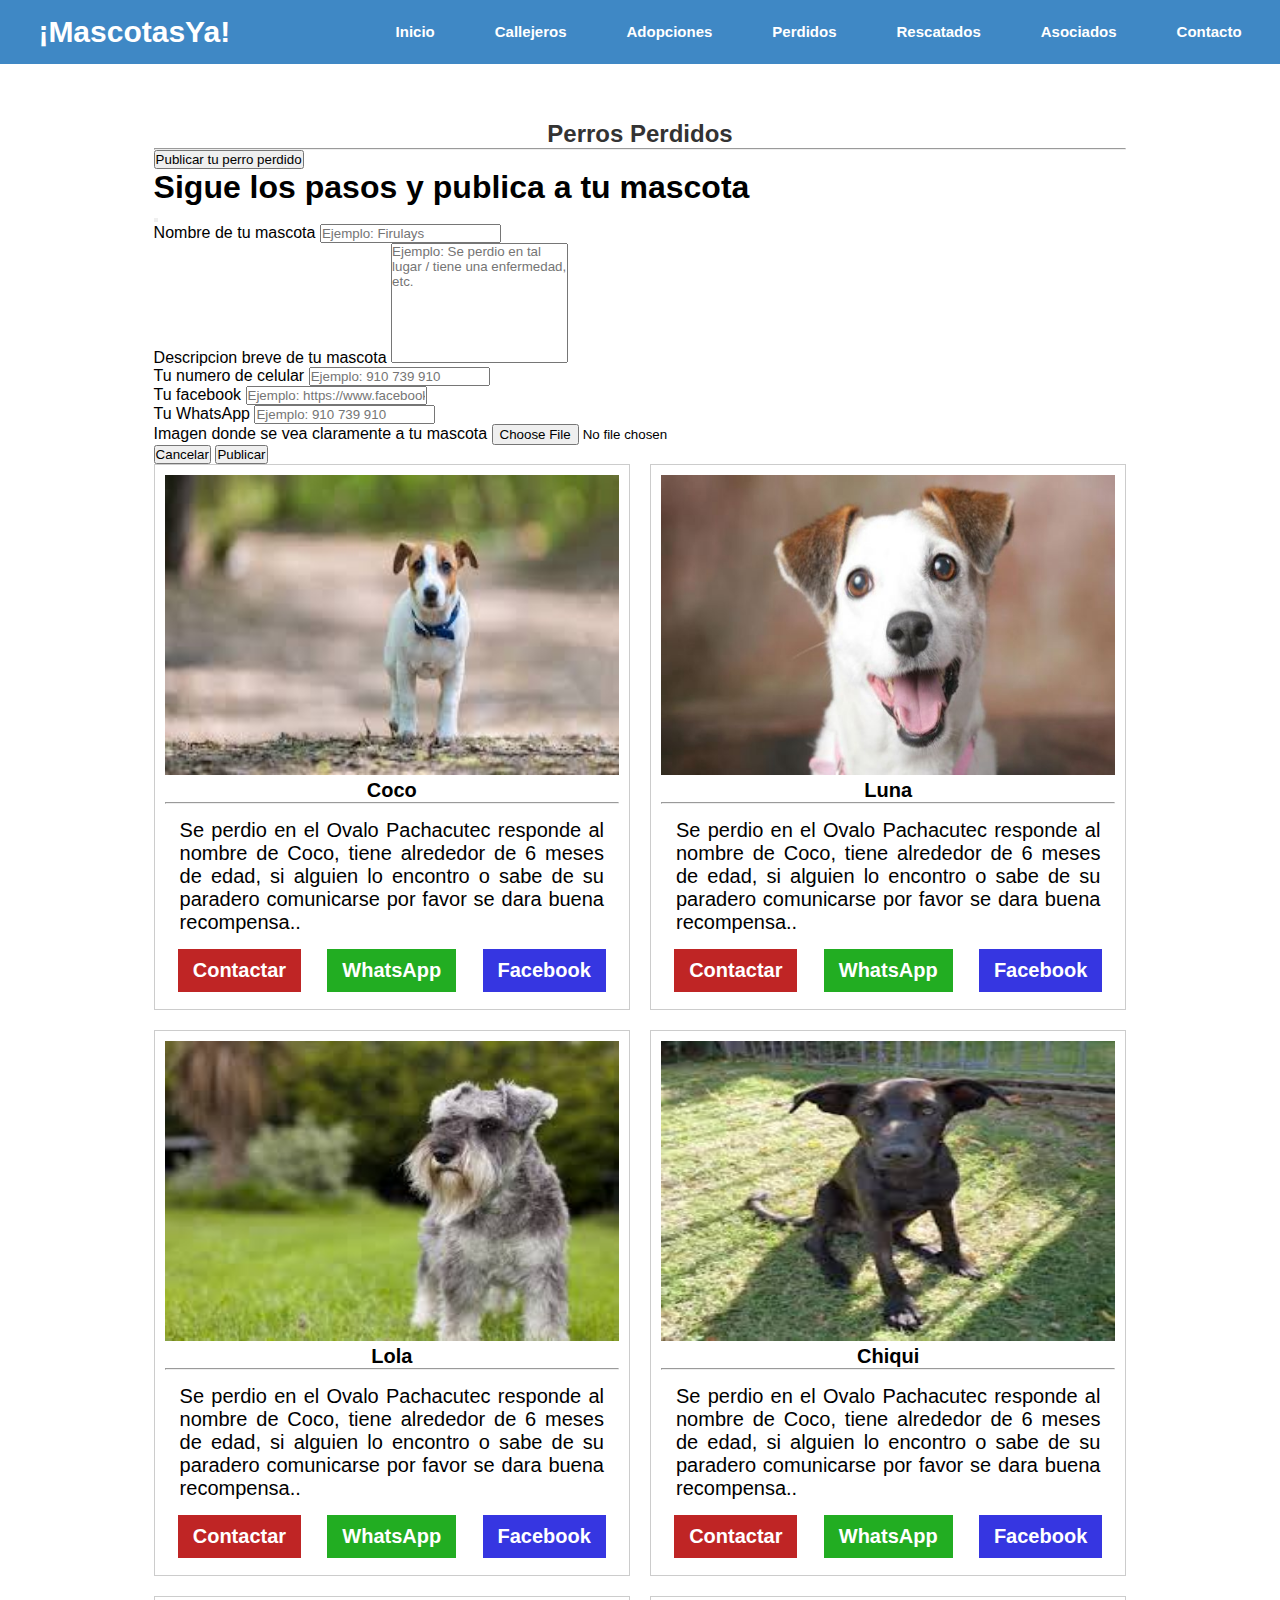
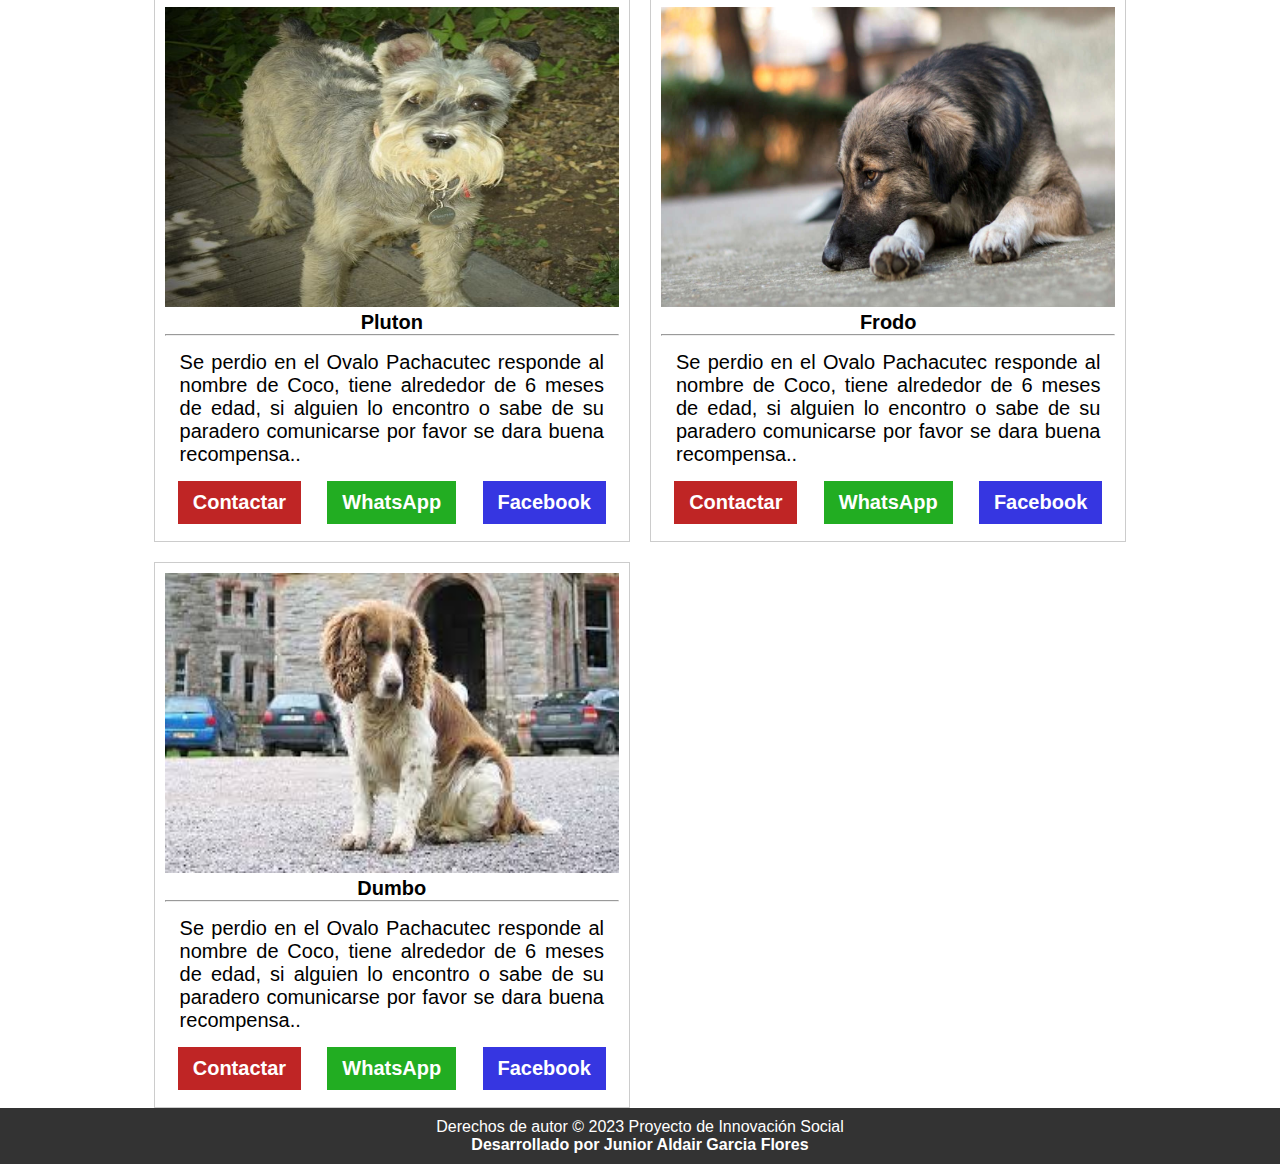
<file: perritos-perdidos.html>
<!DOCTYPE html>
<html lang="es">
  <head>
    <meta charset="UTF-8" />
    <meta name="viewport" content="width=device-width, initial-scale=1.0" />
    <title>Proyecto de Innovación Social</title>
    <link href="https://cdn.jsdelivr.net/npm/bootstrap@5.3.0/dist/css/bootstrap.min.css" rel="stylesheet" integrity="sha384-9ndCyUaIbzAi2FUVXJi0CjmCapSmO7SnpJef0486qhLnuZ2cdeRhO02iuK6FUUVM" crossorigin="anonymous">
    <link rel="stylesheet" href="estilos-mascotas.css"/>
    <link rel="stylesheet" href="style.css">
    <link rel="shortcut icon" href="favicon.ico" type="image/x-icon">
  </head>
  <body>
    <header>
      <a href="" class="logo">¡MascotasYa!</a>

      <ul class="navlist">
          <li><a href="index.html">Inicio</a></li>
          <li><a href="perros-callejeros.html">Callejeros</a></li>
          <li><a href="perros-adopcion.html">Adopciones</a></li>
          <li><a href="perros-adopcion.html">Perdidos</a></li>
          <li><a href="rescatados.html">Rescatados</a></li>
          <li><a href="asociados.html">Asociados</a></li>
          <li><a href="contacto.html">Contacto</a></li>
      </ul>

      <div class="bx bx-menu" id="menu-icon"></div>
  </header>

    <section id="perros-en-adopcion">
      <h2>Perros Perdidos</h2>
      <hr>
      
      <!-- Button trigger modal -->
      <div class="d-grid gap-2">
      <button type="button" class="btn btn-warning mb-3" data-bs-toggle="modal" data-bs-target="#exampleModal">
      Publicar tu perro perdido
      </button>
      </div>
<!-- Modal -->

<div class="modal fade" id="exampleModal" tabindex="-1" aria-labelledby="exampleModalLabel" aria-hidden="true">
  <div class="modal-dialog">
    <div class="modal-content">
      <div class="modal-header">
        <h1 class="modal-title fs-5" id="exampleModalLabel">Sigue los pasos y publica a tu mascota</h1>
        <button type="button" class="btn-close" data-bs-dismiss="modal" aria-label="Close"></button>
      </div>
      <div class="modal-body">
        <form>
          <div class="mb-3">
            <label for="recipient-name" class="col-form-label">Nombre de tu mascota</label>
            <input type="text" class="form-control" id="recipient-name" placeholder="Ejemplo: Firulays">
          </div>
          <div class="mb-3">
            <label for="message-text" class="col-form-label">Descripcion breve de tu mascota</label>
            <textarea class="form-control" id="message-text" placeholder="Ejemplo: Se perdio en tal lugar / tiene una enfermedad, etc."  style="resize: none; height: 120px;"></textarea>
          </div>
          <div class="mb-3">
            <label for="recipient-name" class="col-form-label">Tu numero de celular</label>
            <input type="text" class="form-control" id="recipient-name" placeholder="Ejemplo: 910 739 910">
          </div>
          <div class="mb-3">
            <label for="recipient-name" class="col-form-label">Tu facebook</label>
            <input type="text" class="form-control" id="recipient-name" placeholder="Ejemplo: https://www.facebook.com/mascotas.ya">
          </div>
          <div class="mb-3">
            <label for="recipient-name" class="col-form-label">Tu WhatsApp</label>
            <input type="text" class="form-control" id="recipient-name" placeholder="Ejemplo: 910 739 910">
          </div>
          <div class="mb-3">
            <label for="recipient-name" class="col-form-label">Imagen donde se vea claramente a tu mascota</label>
            <input type="file" class="form-control" id="recipient-name" accept=".jpg, .png, .webp .jpeg .gif .svg">
          </div>
        </form>
      </div>
      <div class="modal-footer">
        <button type="button" class="btn btn-secondary" data-bs-dismiss="modal">Cancelar</button>
        <button type="button" class="btn btn-primary">Publicar</button>
      </div>
    </div>
  </div>
</div>

      <div class="lista-perros">
        <!-- Ejemplo de perro en adopción -->
        <div class="perro">
          <img src="imagenes/perros-perdidos/perdido1.jfif" alt="Perro en adopción" />
          <h3 class="nombre-del-perro">Coco</h3>
          <hr>
          <p class="descripcion-perro">Se perdio en el Ovalo Pachacutec responde al nombre de Coco, tiene alrededor de 6 meses de edad, si alguien lo encontro o sabe de su paradero comunicarse por favor se dara buena recompensa..</p>
          <div class="botones">
            <a class="contacto-boton llamada" target="_blank" href="tel:945738000">Contactar</a>
            <a class="contacto-boton whats" target="_blank" href="https://wa.link/egx0ys">WhatsApp</a>
            <a class="contacto-boton face" target="_blank" href="https://www.facebook.com/profile.php?id=100087270621056">Facebook</a>
          </div>
        </div>

        <div class="perro">
            <img src="imagenes/perros-perdidos/perdido2.jpg" alt="Perro en adopción" />
            <h3 class="nombre-del-perro">Luna</h3>
            <hr>
            <p class="descripcion-perro">Se perdio en el Ovalo Pachacutec responde al nombre de Coco, tiene alrededor de 6 meses de edad, si alguien lo encontro o sabe de su paradero comunicarse por favor se dara buena recompensa..</p>
            <div class="botones">
              <a class="contacto-boton llamada" target="_blank" href="tel:945738000">Contactar</a>
              <a class="contacto-boton whats" target="_blank" href="https://wa.link/egx0ys">WhatsApp</a>
              <a class="contacto-boton face" target="_blank" href="https://www.facebook.com/profile.php?id=100087270621056">Facebook</a>
            </div>
          </div>

          <div class="perro">
            <img src="imagenes/perros-perdidos/perdido3.jfif" alt="Perro en adopción" />
            <h3 class="nombre-del-perro">Lola</h3>
            <hr>
            <p class="descripcion-perro">Se perdio en el Ovalo Pachacutec responde al nombre de Coco, tiene alrededor de 6 meses de edad, si alguien lo encontro o sabe de su paradero comunicarse por favor se dara buena recompensa..</p>
            <div class="botones">
              <a class="contacto-boton llamada" target="_blank" href="tel:945738000">Contactar</a>
              <a class="contacto-boton whats" target="_blank" href="https://wa.link/egx0ys">WhatsApp</a>
              <a class="contacto-boton face" target="_blank" href="https://www.facebook.com/profile.php?id=100087270621056">Facebook</a>
            </div>
          </div>

          <div class="perro">
            <img src="imagenes/perros-perdidos/perdido4.jfif" alt="Perro en adopción" />
            <h3 class="nombre-del-perro">Chiqui</h3>
            <hr>
            <p class="descripcion-perro">Se perdio en el Ovalo Pachacutec responde al nombre de Coco, tiene alrededor de 6 meses de edad, si alguien lo encontro o sabe de su paradero comunicarse por favor se dara buena recompensa..</p>
            <div class="botones">
              <a class="contacto-boton llamada" target="_blank" href="tel:945738000">Contactar</a>
              <a class="contacto-boton whats" target="_blank" href="https://wa.link/egx0ys">WhatsApp</a>
              <a class="contacto-boton face" target="_blank" href="https://www.facebook.com/profile.php?id=100087270621056">Facebook</a>
            </div>
          </div>

          <div class="perro">
            <img src="imagenes/perros-perdidos/perdido4.jpg" alt="Perro en adopción" />
            <h3 class="nombre-del-perro">Pluton</h3>
            <hr>
            <p class="descripcion-perro">Se perdio en el Ovalo Pachacutec responde al nombre de Coco, tiene alrededor de 6 meses de edad, si alguien lo encontro o sabe de su paradero comunicarse por favor se dara buena recompensa..</p>
            <div class="botones">
              <a class="contacto-boton llamada" target="_blank" href="tel:945738000">Contactar</a>
              <a class="contacto-boton whats" target="_blank" href="https://wa.link/egx0ys">WhatsApp</a>
              <a class="contacto-boton face" target="_blank" href="https://www.facebook.com/profile.php?id=100087270621056">Facebook</a>
            </div>
          </div>

          <div class="perro">
            <img src="imagenes/perros-perdidos/perdido6.jpg" alt="Perro en adopción" />
            <h3 class="nombre-del-perro">Frodo</h3>
            <hr>
            <p class="descripcion-perro">Se perdio en el Ovalo Pachacutec responde al nombre de Coco, tiene alrededor de 6 meses de edad, si alguien lo encontro o sabe de su paradero comunicarse por favor se dara buena recompensa..</p>
            <div class="botones">
              <a class="contacto-boton llamada" target="_blank" href="tel:945738000">Contactar</a>
              <a class="contacto-boton whats" target="_blank" href="https://wa.link/egx0ys">WhatsApp</a>
              <a class="contacto-boton face" target="_blank" href="https://www.facebook.com/profile.php?id=100087270621056">Facebook</a>
            </div>
          </div>

          <div class="perro">
            <img src="imagenes/perros-perdidos/perdido7.jfif" alt="Perro en adopción" />
            <h3 class="nombre-del-perro">Dumbo</h3>
            <hr>
            <p class="descripcion-perro">Se perdio en el Ovalo Pachacutec responde al nombre de Coco, tiene alrededor de 6 meses de edad, si alguien lo encontro o sabe de su paradero comunicarse por favor se dara buena recompensa..</p>
            <div class="botones">
              <a class="contacto-boton llamada" target="_blank" href="tel:945738000">Contactar</a>
              <a class="contacto-boton whats" target="_blank" href="https://wa.link/egx0ys">WhatsApp</a>
              <a class="contacto-boton face" target="_blank" href="https://www.facebook.com/profile.php?id=100087270621056">Facebook</a>
            </div>
          </div>
          

        <!-- Agrega más perros en adopción aquí -->
        <!-- Puedes repetir el bloque de código de ejemplo para cada perro -->
      </div>
    </section>

    <footer>
      <p class="derechos-autor">Derechos de autor &copy; 2023 Proyecto de Innovación Social</p>
      <a class="autor" href="">Desarrollado por Junior Aldair Garcia Flores</a>
    </footer>
    <script src="https://cdn.jsdelivr.net/npm/bootstrap@5.3.0/dist/js/bootstrap.bundle.min.js" integrity="sha384-geWF76RCwLtnZ8qwWowPQNguL3RmwHVBC9FhGdlKrxdiJJigb/j/68SIy3Te4Bkz" crossorigin="anonymous"></script>
  </body>
</html>
</file>
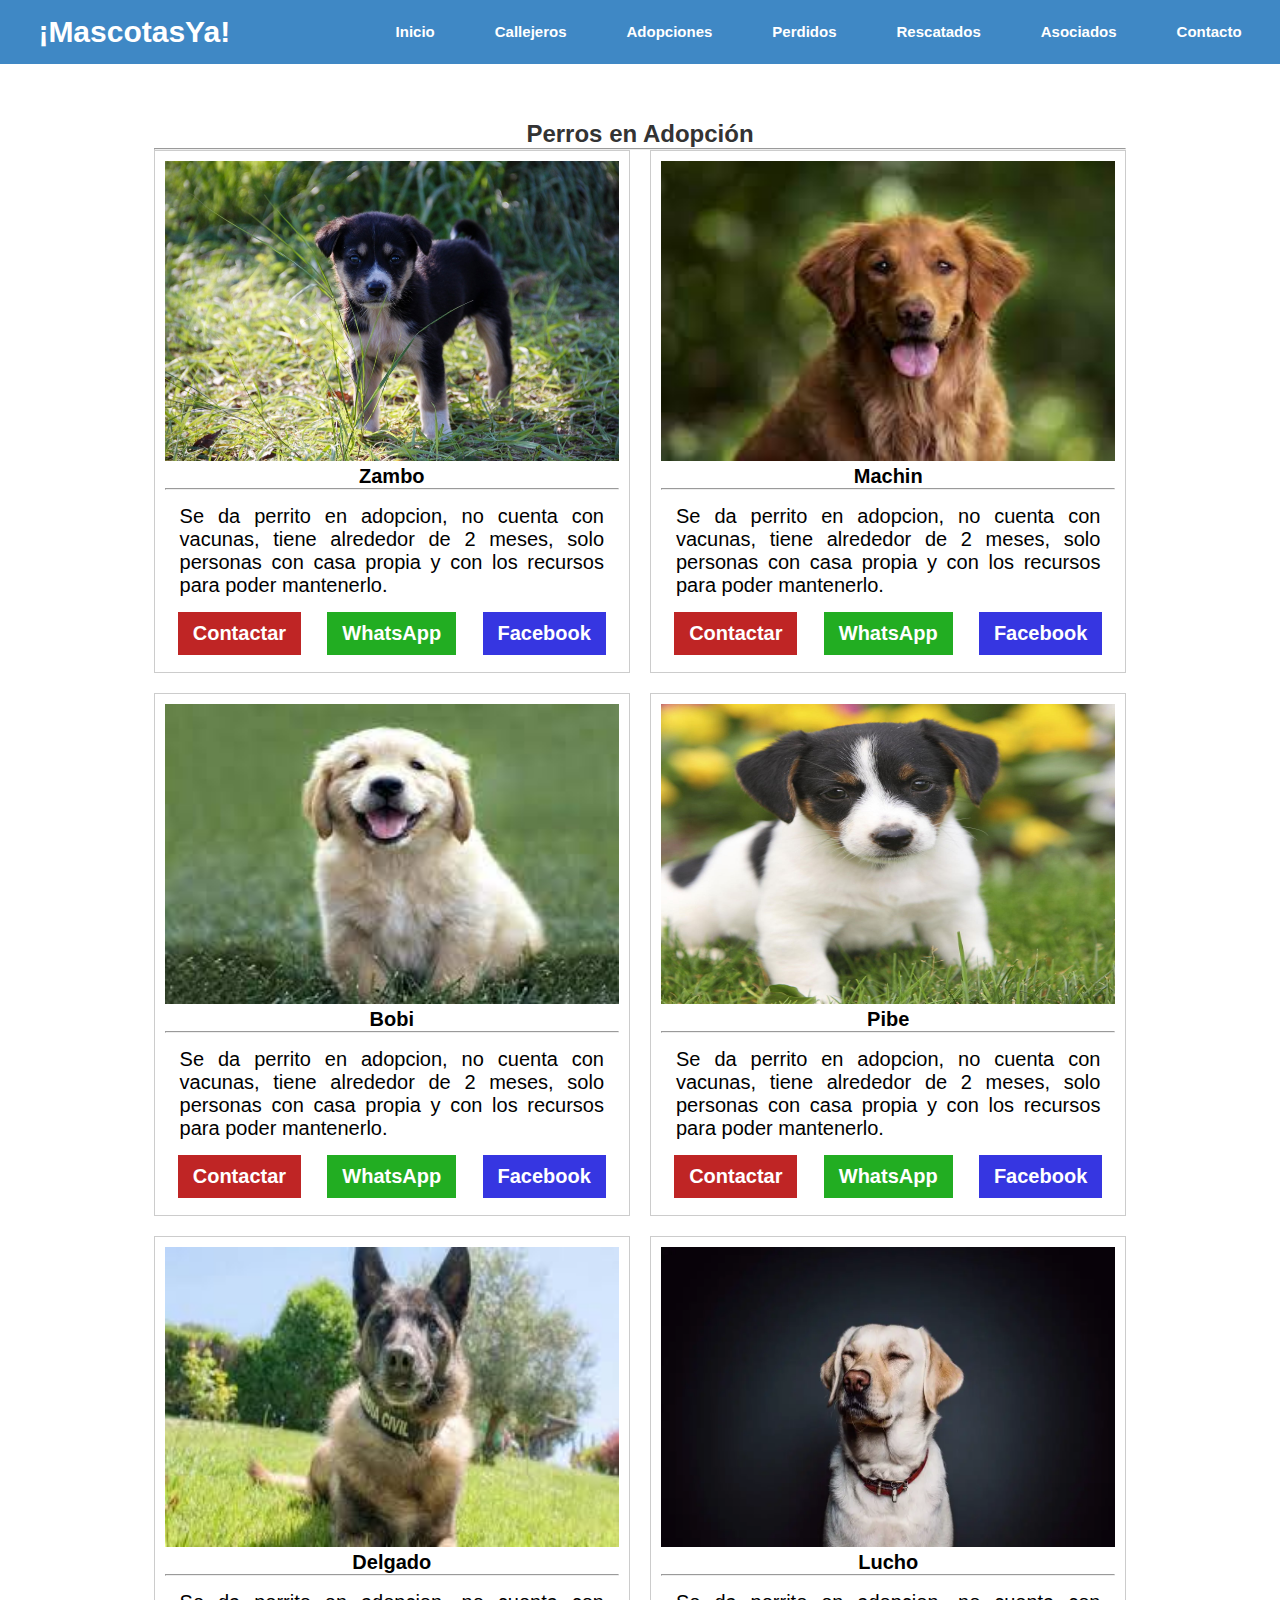
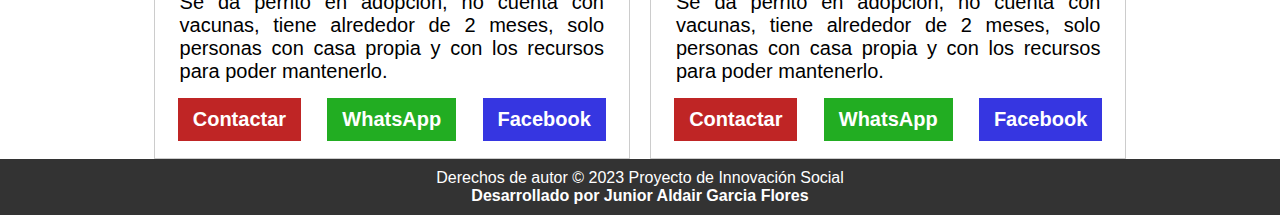
<file: perros-adopcion.html>
<!DOCTYPE html>
<html lang="es">
  <head>
    <meta charset="UTF-8" />
    <meta name="viewport" content="width=device-width, initial-scale=1.0" />
    <title>Proyecto de Innovación Social</title>
    <link href="https://cdn.jsdelivr.net/npm/bootstrap@5.3.0/dist/css/bootstrap.min.css" rel="stylesheet" integrity="sha384-9ndCyUaIbzAi2FUVXJi0CjmCapSmO7SnpJef0486qhLnuZ2cdeRhO02iuK6FUUVM" crossorigin="anonymous">
    <link rel="stylesheet" href="estilos-mascotas.css"/>
    <link rel="stylesheet" href="style.css">
    <link rel="shortcut icon" href="favicon.ico" type="image/x-icon">
  </head>
  <body>
    <header>
      <a href="" class="logo">¡MascotasYa!</a>

      <ul class="navlist">
          <li><a href="index.html">Inicio</a></li>
          <li><a href="perros-callejeros.html">Callejeros</a></li>
          <li><a href="perros-adopcion.html">Adopciones</a></li>
          <li><a href="perritos-perdidos.html">Perdidos</a></li>
          <li><a href="rescatados.html">Rescatados</a></li>
          <li><a href="asociados.html">Asociados</a></li>
          <li><a href="contacto.html">Contacto</a></li>
      </ul>

      <div class="bx bx-menu" id="menu-icon"></div>
  </header>

    <section id="perros-en-adopcion">
      <h2>Perros en Adopción</h2>
      <hr>
      <div class="lista-perros">
        <!-- Ejemplo de perro en adopción -->
        <div class="perro">
          <img src="imagenes/perros-adopcion/perro-firulayas.jpg" alt="Perro en adopción" />
          <h3 class="nombre-del-perro">Zambo</h3>
          <hr>
          <p class="descripcion-perro">Se da perrito en adopcion, no cuenta con vacunas, tiene alrededor de 2 meses, solo personas con casa propia y con los recursos para poder mantenerlo.</p>
          <div class="botones">
            <a class="contacto-boton llamada" target="_blank" href="tel:945738000">Contactar</a>
            <a class="contacto-boton whats" target="_blank" href="https://wa.link/difbsp">WhatsApp</a>
            <a class="contacto-boton face" target="_blank" href="https://www.facebook.com/profile.php?id=100087270621056">Facebook</a>
          </div>
        </div>

        <div class="perro">
            <img src="imagenes/perros-adopcion/perro2.jfif" alt="Perro en adopción"/>
            <h3 class="nombre-del-perro">Machin</h3>
            <hr>
            <p class="descripcion-perro">Se da perrito en adopcion, no cuenta con vacunas, tiene alrededor de 2 meses, solo personas con casa propia y con los recursos para poder mantenerlo.</p>
            <div class="botones">
              <a class="contacto-boton llamada" target="_blank" href="tel:945738000">Contactar</a>
              <a class="contacto-boton whats" target="_blank" href="https://wa.link/difbsp">WhatsApp</a>
              <a class="contacto-boton face" target="_blank" href="https://www.facebook.com/profile.php?id=100087270621056">Facebook</a>
            </div>
          </div>

          <div class="perro">
            <img src="imagenes/perros-adopcion/perro1.jfif" alt="Perro en adopción" />
            <h3 class="nombre-del-perro">Bobi</h3>
            <hr>
            <p class="descripcion-perro">Se da perrito en adopcion, no cuenta con vacunas, tiene alrededor de 2 meses, solo personas con casa propia y con los recursos para poder mantenerlo.</p>
            <div class="botones">
              <a class="contacto-boton llamada" target="_blank" href="tel:945738000">Contactar</a>
              <a class="contacto-boton whats" target="_blank" href="https://wa.link/difbsp">WhatsApp</a>
              <a class="contacto-boton face" target="_blank" href="https://www.facebook.com/profile.php?id=100087270621056">Facebook</a>
            </div>
          </div>

          <div class="perro">
            <img src="imagenes/perros-adopcion/perro4.jpg" alt="Perro en adopción" />
            <h3 class="nombre-del-perro">Pibe</h3>
            <hr>
            <p class="descripcion-perro">Se da perrito en adopcion, no cuenta con vacunas, tiene alrededor de 2 meses, solo personas con casa propia y con los recursos para poder mantenerlo.</p>
            <div class="botones">
              <a class="contacto-boton llamada" target="_blank" href="tel:945738000">Contactar</a>
              <a class="contacto-boton whats" target="_blank" href="https://wa.link/difbsp">WhatsApp</a>
              <a class="contacto-boton face" target="_blank" href="https://www.facebook.com/profile.php?id=100087270621056">Facebook</a>
            </div>
          </div>

          <div class="perro">
            <img src="imagenes/perros-adopcion/policia.jfif" alt="Perro en adopción" />
            <h3 class="nombre-del-perro">Delgado</h3>
            <hr>
            <p class="descripcion-perro">Se da perrito en adopcion, no cuenta con vacunas, tiene alrededor de 2 meses, solo personas con casa propia y con los recursos para poder mantenerlo.</p>
            <div class="botones">
              <a class="contacto-boton llamada" target="_blank" href="tel:945738000">Contactar</a>
              <a class="contacto-boton whats" target="_blank" href="https://wa.link/difbsp">WhatsApp</a>
              <a class="contacto-boton face" target="_blank" href="https://www.facebook.com/profile.php?id=100087270621056">Facebook</a>
            </div>
          </div>

          <div class="perro">
            <img src="imagenes/perros-adopcion/perruno.webp" alt="Perro en adopción" />
            <h3 class="nombre-del-perro">Lucho</h3>
            <hr>
            <p class="descripcion-perro">Se da perrito en adopcion, no cuenta con vacunas, tiene alrededor de 2 meses, solo personas con casa propia y con los recursos para poder mantenerlo.</p>
            <div class="botones">
              <a class="contacto-boton llamada" target="_blank" href="tel:945738000">Contactar</a>
              <a class="contacto-boton whats" target="_blank" href="https://wa.link/difbsp">WhatsApp</a>
              <a class="contacto-boton face" target="_blank" href="https://www.facebook.com/profile.php?id=100087270621056">Facebook</a>
            </div>
          </div>

          
          

        <!-- Agrega más perros en adopción aquí -->
        <!-- Puedes repetir el bloque de código de ejemplo para cada perro -->
      </div>
    </section>

    <footer>
      <p class="derechos-autor">Derechos de autor &copy; 2023 Proyecto de Innovación Social</p>
      <a class="autor" href="">Desarrollado por Junior Aldair Garcia Flores</a>
    </footer>
    <script src="https://cdn.jsdelivr.net/npm/bootstrap@5.3.0/dist/js/bootstrap.bundle.min.js" integrity="sha384-geWF76RCwLtnZ8qwWowPQNguL3RmwHVBC9FhGdlKrxdiJJigb/j/68SIy3Te4Bkz" crossorigin="anonymous"></script>
  </body>
</html>
</file>
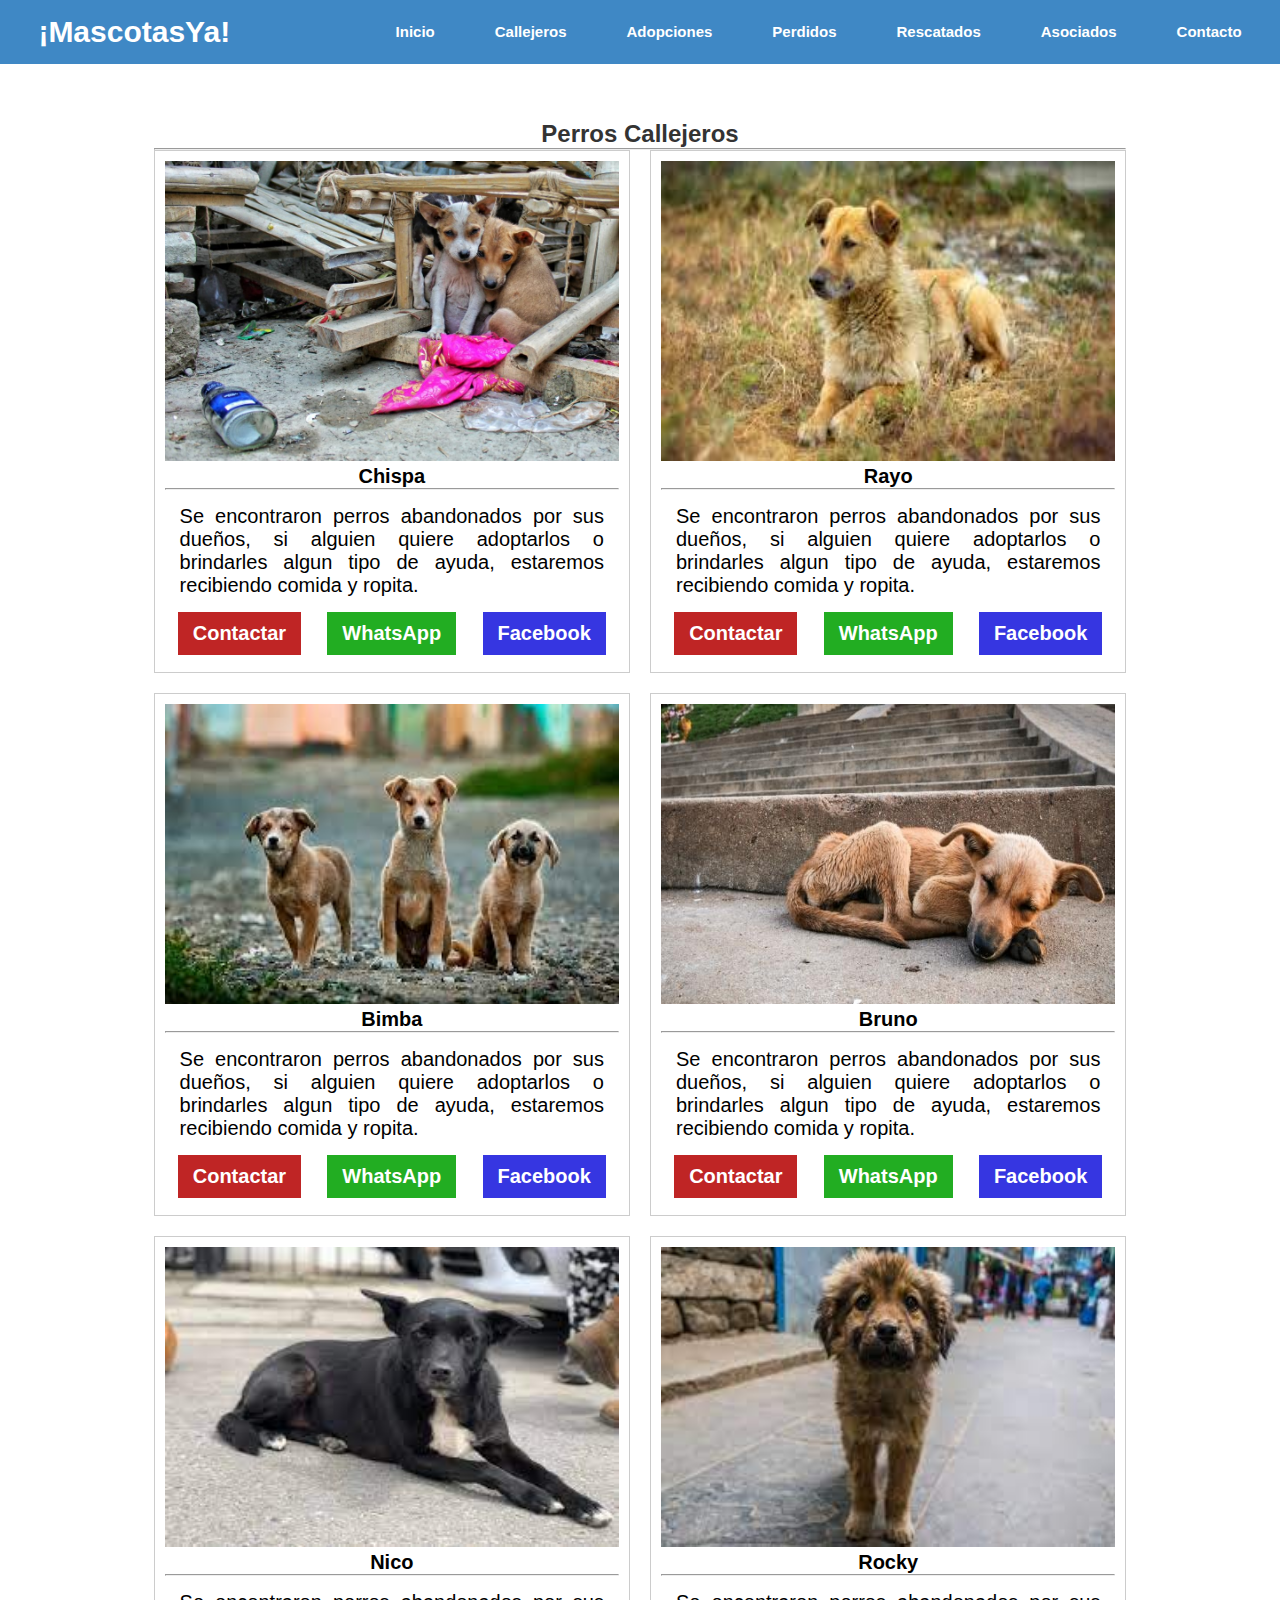
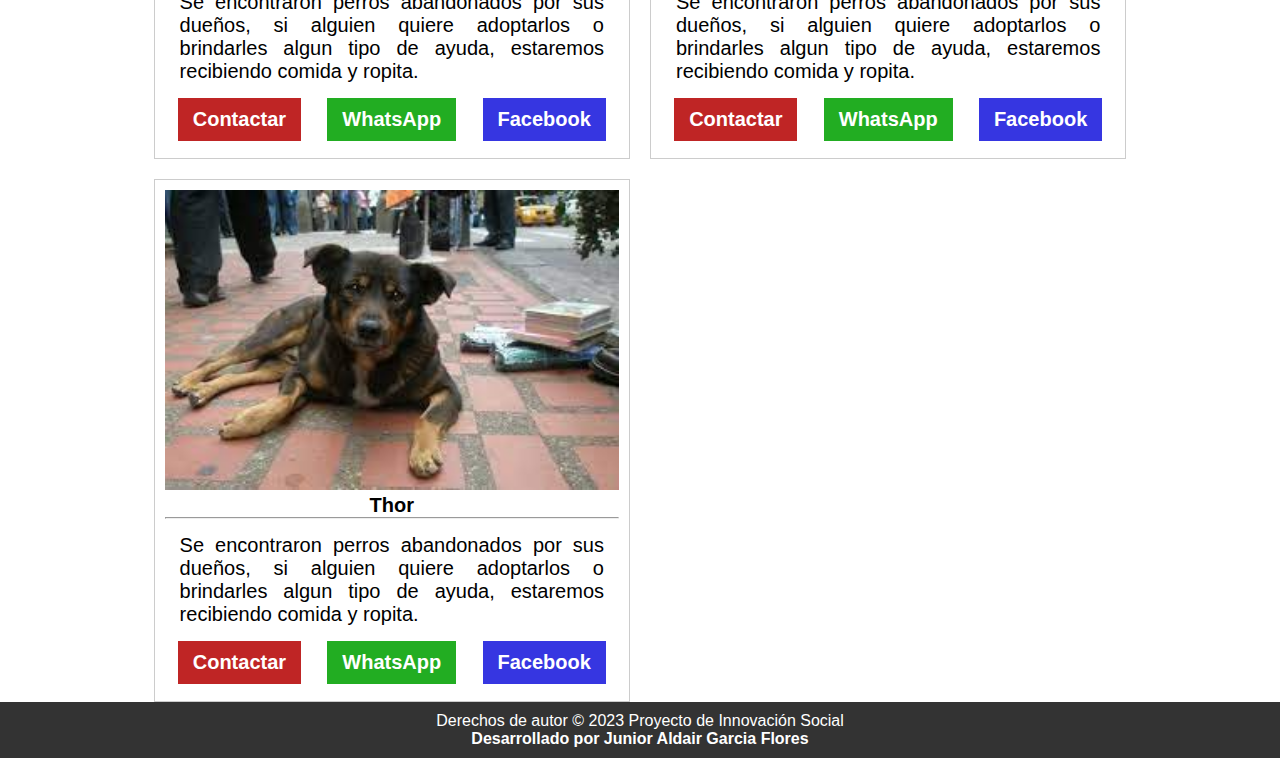
<file: perros-callejeros.html>
<!DOCTYPE html>
<html lang="es">
  <head>
    <meta charset="UTF-8" />
    <meta name="viewport" content="width=device-width, initial-scale=1.0" />
    <title>Proyecto de Innovación Social</title>
    <link href="https://cdn.jsdelivr.net/npm/bootstrap@5.3.0/dist/css/bootstrap.min.css" rel="stylesheet" integrity="sha384-9ndCyUaIbzAi2FUVXJi0CjmCapSmO7SnpJef0486qhLnuZ2cdeRhO02iuK6FUUVM" crossorigin="anonymous">
    <link rel="stylesheet" href="estilos-mascotas.css"/>
    <link rel="stylesheet" href="style.css">
    <link rel="shortcut icon" href="favicon.ico" type="image/x-icon">
  </head>
  <body>
    <header>
      <a href="" class="logo">¡MascotasYa!</a>

      <ul class="navlist">
          <li><a href="index.html">Inicio</a></li>
          <li><a href="perros-callejeros.html">Callejeros</a></li>
          <li><a href="perros-adopcion.html">Adopciones</a></li>
          <li><a href="perritos-perdidos.html">Perdidos</a></li>
          <li><a href="rescatados.html">Rescatados</a></li>
          <li><a href="asociados.html">Asociados</a></li>
          <li><a href="contacto.html">Contacto</a></li>
      </ul>

      <div class="bx bx-menu" id="menu-icon"></div>
  </header>

    <section id="perros-en-adopcion">
      <h2>Perros Callejeros</h2>
      <hr>
      <div class="lista-perros">
        <!-- Ejemplo de perro en adopción -->
        <div class="perro">
          <img src="imagenes/perros-callejeros/adoptamee.jpg" alt="Perro en adopción" />
          <h3 class="nombre-del-perro">Chispa</h3>
          <hr>
          <p class="descripcion-perro">Se encontraron perros abandonados por sus dueños, si alguien quiere adoptarlos o brindarles algun tipo de ayuda, estaremos recibiendo comida y ropita.</p>
          <div class="botones">
            <a class="contacto-boton llamada" target="_blank" href="tel:945738000">Contactar</a>
            <a class="contacto-boton whats" target="_blank" href="https://wa.link/wtqp1m">WhatsApp</a>
            <a class="contacto-boton face" target="_blank" href="https://www.facebook.com/profile.php?id=100087270621056">Facebook</a>
          </div>
        </div>

        <div class="perro">
            <img src="imagenes/perros-callejeros/monty.jfif" alt="Perro en adopción" />
            <h3 class="nombre-del-perro">Rayo</h3>
            <hr>
            <p class="descripcion-perro">Se encontraron perros abandonados por sus dueños, si alguien quiere adoptarlos o brindarles algun tipo de ayuda, estaremos recibiendo comida y ropita.</p>
            <div class="botones">
              <a class="contacto-boton llamada" target="_blank" href="tel:945738000">Contactar</a>
              <a class="contacto-boton whats" target="_blank" href="https://wa.link/wtqp1m">WhatsApp</a>
              <a class="contacto-boton face" target="_blank" href="https://www.facebook.com/profile.php?id=100087270621056">Facebook</a>
            </div>
          </div>

          <div class="perro">
            <img src="imagenes/perros-callejeros/tresperros.jfif" alt="Perro en adopción" />
            <h3 class="nombre-del-perro">Bimba</h3>
            <hr>
            <p class="descripcion-perro">Se encontraron perros abandonados por sus dueños, si alguien quiere adoptarlos o brindarles algun tipo de ayuda, estaremos recibiendo comida y ropita.</p>
            <div class="botones">
              <a class="contacto-boton llamada" target="_blank" href="tel:945738000">Contactar</a>
              <a class="contacto-boton whats" target="_blank" href="https://wa.link/wtqp1m">WhatsApp</a>
              <a class="contacto-boton face" target="_blank" href="https://www.facebook.com/profile.php?id=100087270621056">Facebook</a>
            </div>
          </div>

          <div class="perro">
            <img src="imagenes/perros-callejeros/perrito2.jpeg" alt="Perro en adopción" />
            <h3 class="nombre-del-perro">Bruno</h3>
            <hr>
            <p class="descripcion-perro">Se encontraron perros abandonados por sus dueños, si alguien quiere adoptarlos o brindarles algun tipo de ayuda, estaremos recibiendo comida y ropita.</p>
            <div class="botones">
              <a class="contacto-boton llamada" target="_blank" href="tel:945738000">Contactar</a>
              <a class="contacto-boton whats" target="_blank" href="https://wa.link/wtqp1m">WhatsApp</a>
              <a class="contacto-boton face" target="_blank" href="https://www.facebook.com/profile.php?id=100087270621056">Facebook</a>
            </div>
          </div>

          <div class="perro">
            <img src="imagenes/perros-callejeros/nero.jfif" alt="Perro en adopción" />
            <h3 class="nombre-del-perro">Nico</h3>
            <hr>
            <p class="descripcion-perro">Se encontraron perros abandonados por sus dueños, si alguien quiere adoptarlos o brindarles algun tipo de ayuda, estaremos recibiendo comida y ropita.</p>
            <div class="botones">
              <a class="contacto-boton llamada" target="_blank" href="tel:945738000">Contactar</a>
              <a class="contacto-boton whats" target="_blank" href="https://wa.link/wtqp1m">WhatsApp</a>
              <a class="contacto-boton face" target="_blank" href="https://www.facebook.com/profile.php?id=100087270621056">Facebook</a>
            </div>
          </div>

          <div class="perro">
            <img src="imagenes/perros-callejeros/perro4.jfif" alt="Perro en adopción" />
            <h3 class="nombre-del-perro">Rocky</h3>
            <hr>
            <p class="descripcion-perro">Se encontraron perros abandonados por sus dueños, si alguien quiere adoptarlos o brindarles algun tipo de ayuda, estaremos recibiendo comida y ropita.</p>
            <div class="botones">
              <a class="contacto-boton llamada" target="_blank" href="tel:945738000">Contactar</a>
              <a class="contacto-boton whats" target="_blank" href="https://wa.link/wtqp1m">WhatsApp</a>
              <a class="contacto-boton face" target="_blank" href="https://www.facebook.com/profile.php?id=100087270621056">Facebook</a>
            </div>
          </div>

          <div class="perro">
            <img src="imagenes/perros-callejeros/perro-callejero.jfif" alt="Perro en adopción" />
            <h3 class="nombre-del-perro">Thor</h3>
            <hr>
            <p class="descripcion-perro">Se encontraron perros abandonados por sus dueños, si alguien quiere adoptarlos o brindarles algun tipo de ayuda, estaremos recibiendo comida y ropita.</p>
            <div class="botones">
              <a class="contacto-boton llamada" target="_blank" href="tel:945738000">Contactar</a>
              <a class="contacto-boton whats" target="_blank" href="https://wa.link/wtqp1m">WhatsApp</a>
              <a class="contacto-boton face" target="_blank" href="https://www.facebook.com/profile.php?id=100087270621056">Facebook</a>
            </div>
          </div>
          

        <!-- Agrega más perros en adopción aquí -->
        <!-- Puedes repetir el bloque de código de ejemplo para cada perro -->
      </div>
    </section>

    <footer>
      <p class="derechos-autor">Derechos de autor &copy; 2023 Proyecto de Innovación Social</p>
      <a class="autor" href="">Desarrollado por Junior Aldair Garcia Flores</a>
    </footer>
    <script src="https://cdn.jsdelivr.net/npm/bootstrap@5.3.0/dist/js/bootstrap.bundle.min.js" integrity="sha384-geWF76RCwLtnZ8qwWowPQNguL3RmwHVBC9FhGdlKrxdiJJigb/j/68SIy3Te4Bkz" crossorigin="anonymous"></script>
  </body>
</html>
</file>
<file: estilos-mascotas.css>
/* Estilos generales */
body {
  font-family: Arial, sans-serif;
  margin: 0;
  padding: 0;
}

header {
  background-color: #333;
  padding: 20px;
  position: fixed;
  top: 0;
  left: 0;
  right: 0;
  z-index: 999;
}

/* Estilos para el navegacion */
.navegacion {
  display: flex;
  align-items: center;
  justify-content: space-around;
}

.navegacion .enlaces {
  text-decoration: none;
  color: #333;
  position: relative;
}

.navegacion .enlaces::after {
  content: "";
  position: absolute;
  bottom: -10px;
  left: 0;
  width: 0;
  height: 2px;
  background-color: red;
  transition: width 0.8s ease-in-out;
}

.navegacion .enlaces:hover::after {
  width: 100%;
}

.navegacion ul {
  display: flex;
  justify-content: center;
  list-style-type: none;
  margin: 0;
  padding: 0;
}

.navegacion ul li {
  margin-right: 20px;
}

.navegacion ul li .enlaces {
  color: white;
  font-weight: bold;
  transition: color 0.3 ease-in-out;
  font-size: 15px;
}

.navegacion ul li .enlaces:hover {
  color: red;
  transition-delay: 0.5;
}

/* Estilos para el logo */
.logo {
  max-width: 100px;
  transition: filter 0.3s ease-in-out;
}

.logo:hover {
  filter: brightness(1.2);
}

/* Estilos para los enlaces del navegacion */
.navegacion a {
  text-decoration: none;
  color: #333;
}

section {
  padding: 20px;
  margin-top: 100px; /* Ajusta el margen superior para evitar que el contenido se superponga con la barra de navegación */
}

h2 {
  margin-top: 70px;
  color: #333;
  text-align: center;
}

.lista-perros {
  display: grid;
  grid-template-columns: repeat(auto-fit, minmax(450px, 1fr));
  grid-gap: 20px;
}

.perro,
.perro-perdido {
  border: 1px solid #ccc;
  padding: 10px;
}

.perro img,
.perro-perdido img {
  width: 100%;
  height: auto;
}

.perro,
.perro-perdido {
  border: 1px solid #ccc;
  padding: 10px;
}

.perro img,
.perro-perdido img {
  width: 100%;
  height: 300px;
}

.nombre-del-perro {
  font-size: 20px;
  text-align: center;
}

.descripcion-perro {
  text-align: justify;
  font-size: 20px;
  margin: 15px;
  /* padding: 10px 10px; */
}

.botones {
  display: flex;
  flex-direction: row;
  justify-content: space-around;
}

.contacto-boton {
  padding: 10px 15px;
  display: flex;
  background-color: rgb(34, 173, 34);
  justify-content: center;
  text-decoration: none;
  font-weight: bold;
  font-size: 20px;
  color: white;
  margin-bottom: 7px;
}

.contacto-boton:hover {
  background-color: green;
}

.llamada {
  background-color: rgb(191, 37, 37);
}

.llamada:hover {
  background-color: rgb(213, 10, 10);
}

.face {
  background-color: rgb(54, 54, 225);
}

.face:hover {
  background-color: blue;
}

.telefono {
  font-weight: bold;
}

footer {
  background-color: #333;
  padding: 10px;
  text-align: center;
}

.derechos-autor {
  color: white;
}

.autor {
  color: white;
  font-weight: bold;
  text-decoration: none;
}

.autor:hover {
  color: gold;
}





/* Estilos para dispositivos móviles */
@media only screen and (max-width: 768px) {
  .navegacion {
    flex-direction: column;
    align-items: center;
  }

  .navegacion ul {
    display: flex;
    flex-direction: row; /* Muestra los enlaces en una columna */
    /* gap: 3px; */
    justify-content: space-around;
    /* justify-content: space-between; */
  }

  .lista-perros {
    grid-template-columns: 1fr; /* Cambia a una columna */
    margin-top: 20px; /* Agrega un margen superior */
  }

  .botones {
    display: flex;
    flex-direction: row;
  }

  .contacto-boton {
    padding: 10px 15px;
    margin-bottom: 10px;
  }
}

/* Estilos para pantallas más grandes */
@media only screen and (min-width: 769px) {
  .navegacion {
    flex-direction: row;
    justify-content: space-around;
  }
}

/* Estilos para dispositivos móviles */
@media only screen and (max-width: 985px) {

  .contacto-boton {
    padding: 10px 25px;
  }
  .botones {
    display: flex;
    flex-direction: row;
  }

  .contacto-boton {
    padding: 10px 15px;
    margin-bottom: 10px;
  }
} 

/* Estilos para dispositivos móviles */
@media only screen and (max-width: 1093px) {

  .contacto-boton {
    padding: 10px 35px;
  }
  .botones {
    display: flex;
    flex-direction: row;
  }

  .contacto-boton {
    padding: 10px 20px;
    margin-bottom: 10px;
  }
} 

.carousel-item img {
  max-width: 100%;
  height: auto;
}

section {
  margin-top: 120px;
}
</file>
<file: style.css>
* {
    padding: 0;
    margin: 0;
    box-sizing: border-box;
    font-family: 'Poppins', sans-serif;
    list-style: none;
    text-decoration: none;
}

body a {
    text-decoration: none;
}

header {
    position: fixed;
    right: 0;
    top: 0;
    z-index: 1000;
    width: 100%;
    display: flex;
    align-items: center;
    justify-content: space-between;
    padding: 33px 9%;
    background: #3F88C5;
}

/* body {
    background: red;
} */

.logo {
    font-size: 30px;
    font-weight: 700;
    color: white;
}

.navlist {
    display: flex;
}

.navlist a {
    color: white;
    margin-left: 60px;
    font-size: 15px;
    font-weight: 600;
    border-bottom: 2px solid transparent;
    transition: all .55s ease;
}

.navlist a:hover {
    border-bottom: 2px solid white;
}

#menu-icon {
    color: white;
    font-size: 30px;
    z-index: 10001;
    cursor: pointer;
    display: none;
}

.hero {
    height: 100%;
    width: 100%;
    min-height: 100vh;
    /* background: linear-gradient(245.59deg, #161212 0%, #2e342f 28.53%, #383938 75.52%); */
    background: #F9F9F9;
    position: relative;
    display: grid;
    grid-template-columns: repeat(2, 1fr);
    align-items: center;
    gap: 2rem;
}

section {
    padding: 0 19%;
}

.hero-text h5 {
    font-size: 14px;
    font-weight: 400;
    color: white;
    margin-bottom: 40px;
}

.hero-text h1 {
    font-size: 90px;
    line-height: 1;
    color: rgb(228, 46, 46);
    margin: 0 0 45px;
}

.hero-text h4 {
    font-size: 18px;
    font-weight: 600;
    color: white;
    margin-bottom: 10px;
}

.hero-text p {
    color: black;
    font-size: 15px;
    line-height: 1.9;
    margin-bottom: 40px;
}

.hero-text p.pregunta {
    color: orangered;
    font-size: 25px;
    line-height: 1.9;
    margin-bottom: 40px;
}

.hero-img img {
    width: 700px;
    height: auto;
}

.hero-text a {
    display: inline-block;
    color: black;
    /* background: #4d9559; */
    border: 1px solid black;
    /* border: 1px solid transparent; */
    padding: 12px 30px;
    line-height: 1.4;
    font-size: 14px;
    font-weight: 500;
    border-radius: 5px;
    text-transform: uppercase;
    transition: all .55s ease;
}


.hero-text a.ctaa {
    background: transparent;
    border: 1px solid black;
    margin-left: 20px;

}

.hero-text a.ctaa i {
    vertical-align: middle;
    margin-right: 5px;
}

.hero-text a:hover {
    background: #3F88C5;
    color: white;
    border: none;
    /* border: 1px solid white; */
}

.icons {
    position: absolute;
    top: 50%;
    padding: 0 9%;
    transform: translateY(-50%);
}

.icons i{
    display: block;
    margin: 25px 0;
    font-size: 35px;
    color: black;
    transition: all .50s ease;
}

.icons i:hover {
    color: #3F88C5;
    transform: translateY(-5px);
}

.scroll-down {
    position: absolute;
    bottom: 6%;
    right: 9%;
}

.scroll-down i {
    display: block;
    padding: 12px;
    font-size: 30px;
    color: white;
    background: #4d9559;
    border-radius: 30px;
    transition: all .50s ease;
}
.scroll-down i:hover {
    transform: translateY(5px);
}

a {
    text-decoration: none;
}



@media (max-width: 1535px){
    header {
        padding: 15px 3%;
        transition: .2s;
    }

    .icons {
        padding: 0 3%;
        transition: .2s;
    }

    .scroll-down {
        right: 3%;
        transition: .2s;
    }
}

@media (max-width: 1460px) {
    section {
        padding: 0 12%;
        transition: .2s;
    }
}

@media (max-width: 1340px) {
    .hero-img img{
        width: 100%;
        height: auto;
    }
    .hero-text h1{
        font-size: 75px;
        margin: 0 0 30px;
    }
    .hero-text h5{
        margin-bottom: 25px;
    }
}

@media (max-width: 1195px) {
    section {
        padding: 0 3%;
        transition: .2s;
    }
    .hero-text {
        padding-top: 115px;
    }
    .hero-img {
        text-align: center;
    }
    .hero-img img{
        width: 560px;
        height: auto;
    }
    .hero {
        height: 100%;
        gap: 1rem;
        grid-template-columns: 1fr;
    }
    .icons {
        display: none;
    }
    .scroll-down {
        display: none;
    }
}

@media (max-width: 990px){
    #menu-icon{
        display: block;
    }
    .navlist {
        position: absolute;
        top: 100%;
        right: -100%;
        width: 100%;
        height: 40vh;
        background: #4d9559;
        display: flex;
        align-items: center;
        justify-content: center;
        flex-direction: column;
        padding: 50px 20px;
        transition: all .55s ease;
    }
    .navlist a{
        margin-left: 0;
        display: block;
        margin: 7px 0;
        
    }
    .navlist.open {
        right: 0;
    }
}

@media (max-width: 680px) {
    .hero-img img{
        width: 100%;
        height: auto;
    }
}

@media (max-width: 416px) {

    .navlist {
        position: absolute;
        top: 100%;
        right: -100%;
        width: 100%;
        height: 40vh;
        background: #4d9559;
        display: flex;
        align-items: center;
        justify-content: center;
        flex-direction: column;
        padding: 10px 20px;
        transition: all .55s ease;
    }
    .navlist a{
        margin-left: 0;
        display: block;
        margin: 7px 0;
        font-size: 20px;
        
    }
    .navlist.open {
        right: 0;
    }
    .logo {
        font-size: 20px;
    }

    .hero-text h1 {
        display: flex;
        font-size: 45px;
        justify-content: center;
    }

    .hero-text p {
        margin: 10px;
        justify-content: center;
    }

    .hero-text p.pregunta {
        margin-top: 30px;
        font-size: 30px;
        justify-content: center;
        padding: 0;
    }

    .hero-text a {
        padding: 10px 20px;
        justify-content: center;
        transition: all .55s ease;
    }

    .hero-img img {
        display: flex;
        justify-content: center;
    }
}


@media (max-width: 414px) {

    .navlist {
        position: absolute;
        top: 100%;
        right: -100%;
        width: 100%;
        height: 40vh;
        background: #4d9559;
        display: flex;
        align-items: center;
        justify-content: center;
        flex-direction: column;
        padding: 10px 20px;
        transition: all .55s ease;
    }
    .navlist a{
        margin-left: 0;
        display: block;
        margin: 7px 0;
        font-size: 20px;
        
    }
    .navlist.open {
        right: 0;
    }
    .logo {
        font-size: 20px;
    }

    .hero-text h1 {
        display: flex;
        font-size: 45px;
        justify-content: center;
    }

    .hero-text p {
        margin: 10px;
        justify-content: center;
    }

    .hero-text p.pregunta {
        margin-top: 30px;
        font-size: 30px;
        justify-content: center;
        padding: 0;
    }

    .hero-text a {
        padding: 10px 20px;
        justify-content: center;
        transition: all .55s ease;
    }

    .hero-img img {
        display: flex;
        justify-content: center;
    }
}


@media (max-width: 412px) {
    .navlist {
        position: absolute;
        top: 100%;
        right: -100%;
        width: 100%;
        height: 40vh;
        background: #4d9559;
        display: flex;
        align-items: center;
        justify-content: center;
        flex-direction: column;
        padding: 10px 20px;
        transition: all .55s ease;
    }
    .navlist a{
        margin-left: 0;
        display: block;
        margin: 15px 0;
        font-size: 18px;
        
    }
    .navlist.open {
        right: 0;
    }
    .logo {
        font-size: 20px;
    }

    .hero-text h1 {
        display: flex;
        font-size: 45px;
        justify-content: center;
    }

    .hero-text p {
        margin: 10px;
        justify-content: center;
    }

    .hero-text p.pregunta {
        margin-top: 30px;
        font-size: 30px;
        justify-content: center;
        padding: 0;
    }

    .hero-text a {
        padding: 10px 20px;
        justify-content: center;
        transition: all .55s ease;
    }

    .hero-img img {
        display: flex;
        justify-content: center;
    }
}

@media (max-width: 393px) {
    .navlist {
        position: absolute;
        top: 100%;
        right: -100%;
        width: 100%;
        height: 40vh;
        background: #4d9559;
        display: flex;
        align-items: center;
        justify-content: center;
        flex-direction: column;
        padding: 10px 20px;
        transition: all .55s ease;
    }
    .navlist a{
        margin-left: 0;
        display: block;
        margin: 15px 0;
        font-size: 18px;
        
    }
    .navlist.open {
        right: 0;
    }
    .logo {
        font-size: 20px;
    }

    .hero-text h1 {
        display: flex;
        font-size: 45px;
        justify-content: center;
    }

    .hero-text p {
        margin: 10px;
        justify-content: center;
    }

    .hero-text p.pregunta {
        margin-top: 30px;
        font-size: 30px;
        justify-content: center;
        padding: 0;
    }

    .hero-text a {
        padding: 7px 15px;
        justify-content: center;
        transition: all .55s ease;
    }

    .hero-img img {
        display: flex;
        justify-content: center;
    }
}


@media (max-width: 390px) {
    .navlist {
        position: absolute;
        top: 100%;
        right: -100%;
        width: 100%;
        height: 40vh;
        background: #4d9559;
        display: flex;
        align-items: center;
        justify-content: center;
        flex-direction: column;
        padding: 10px 20px;
        transition: all .55s ease;
    }
    .navlist a{
        margin-left: 0;
        display: block;
        margin: 15px 0;
        font-size: 18px;
        
    }
    .navlist.open {
        right: 0;
    }
    .logo {
        font-size: 20px;
    }

    .hero-text h1 {
        display: flex;
        font-size: 45px;
        justify-content: center;
    }

    .hero-text p {
        margin: 10px;
        justify-content: center;
    }

    .hero-text p.pregunta {
        margin-top: 30px;
        font-size: 30px;
        justify-content: center;
        padding: 0;
    }

    .hero-text a {
        padding: 7px 15px;
        justify-content: center;
        transition: all .55s ease;
    }

    .hero-img img {
        display: flex;
        justify-content: center;
    }
}

@media (max-width: 375px) {
    .logo {
        font-size: 20px;
    }

    .hero-text h1 {
        display: flex;
        font-size: 45px;
        justify-content: center;
        margin: 0 0 10px;
    }

    .hero-text p {
        margin: 10px;
        justify-content: center;
    }

    .hero-text p.pregunta {
        margin-top: 10px;
        font-size: 20px;
        justify-content: center;
        padding: 0;
    }

    .hero-text a {
        padding: 5px 12px;
        justify-content: center;
        transition: all .55s ease;
    }

    .hero-img img {
        justify-content: center;
    }
}

@media (max-width: 360px) {
    .navlist {
        position: absolute;
        top: 100%;
        right: -100%;
        width: 100%;
        height: 40vh;
        background: #4d9559;
        display: flex;
        align-items: center;
        justify-content: center;
        flex-direction: column;
        padding: 10px 20px;
        transition: all .55s ease;
    }
    .navlist a{
        margin-left: 0;
        display: block;
        margin: 15px 0;
        font-size: 18px;
        
    }
    .navlist.open {
        right: 0;
    }
    .logo {
        font-size: 20px;
    }

    .hero-text h1 {
        display: flex;
        font-size: 45px;
        justify-content: center;
    }

    .hero-text p {
        margin: 10px;
        justify-content: center;
    }

    .hero-text p.pregunta {
        margin-top: 30px;
        font-size: 30px;
        justify-content: center;
        padding: 0;
    }

    .hero-text a {
        padding: 5px 10px;
        justify-content: center;
        transition: all .55s ease;
    }

    .hero-img img {
        display: flex;
        justify-content: center;
    }
}

@media (max-width: 320px) {
    .navlist {
        position: absolute;
        top: 100%;
        right: -100%;
        width: 100%;
        height: 40vh;
        background: #4d9559;
        display: flex;
        align-items: center;
        justify-content: center;
        flex-direction: column;
        padding: 10px 20px;
        transition: all .55s ease;
    }
    .navlist a{
        margin-left: 0;
        display: block;
        margin: 10px 0;
        font-size: 15px;
        
    }
    .navlist.open {
        right: 0;
    }
    .logo {
        font-size: 20px;
    }

    .hero-text h1 {
        display: flex;
        font-size: 45px;
        justify-content: center;
    }

    .hero-text p {
        margin: 10px;
        justify-content: center;
    }

    .hero-text p.pregunta {
        margin-top: 30px;
        font-size: 20px;
        justify-content: center;
        padding: 0;
    }

    .hero-text a {
        display: flex;
        padding: 5px 10px;
        flex-direction: column;
        align-items: center;
        justify-content: center;
        transition: all .55s ease;
        margin-bottom: 5px;
    }

    .hero-text .ctaa {
        display: none;
    }
    .hero-img img {
        display: flex;
        justify-content: center;
    }
}

@media (max-width: 280px) {
    .navlist {
        position: absolute;
        top: 100%;
        right: -100%;
        width: 100%;
        height: 40vh;
        background: #4d9559;
        display: flex;
        align-items: center;
        justify-content: center;
        flex-direction: column;
        padding: 10px 20px;
        transition: all .55s ease;
    }
    .navlist a{
        margin-left: 0;
        display: block;
        margin: 15px 0;
        font-size: 14px;
        
    }
    .navlist.open {
        right: 0;
    }
    .logo {
        font-size: 20px;
    }

    .hero-text h1 {
        display: flex;
        font-size: 30px;
        justify-content: center;
    }

    .hero-text p {
        margin: 10px;
        justify-content: center;
        font-size: 15px;
    }

    .hero-text p.pregunta {
        margin-top: 30px;
        font-size: 20px;
        justify-content: center;
        padding: 0;
    }

    .hero-text a {
        display: flex;
        flex-direction: row;
        padding: 5px 5px;
        align-items: center;
        justify-content: center;
        transition: all .55s ease;
        margin-bottom: 10px;
    }

    .hero-text a.ctaa {
        display: flex;
        justify-content: center;
        align-items: center;
    }

    .hero-img img {
        display: flex;
        justify-content: center;
    }
}

section h2 {
    margin-top: 50px;
}
</file>
